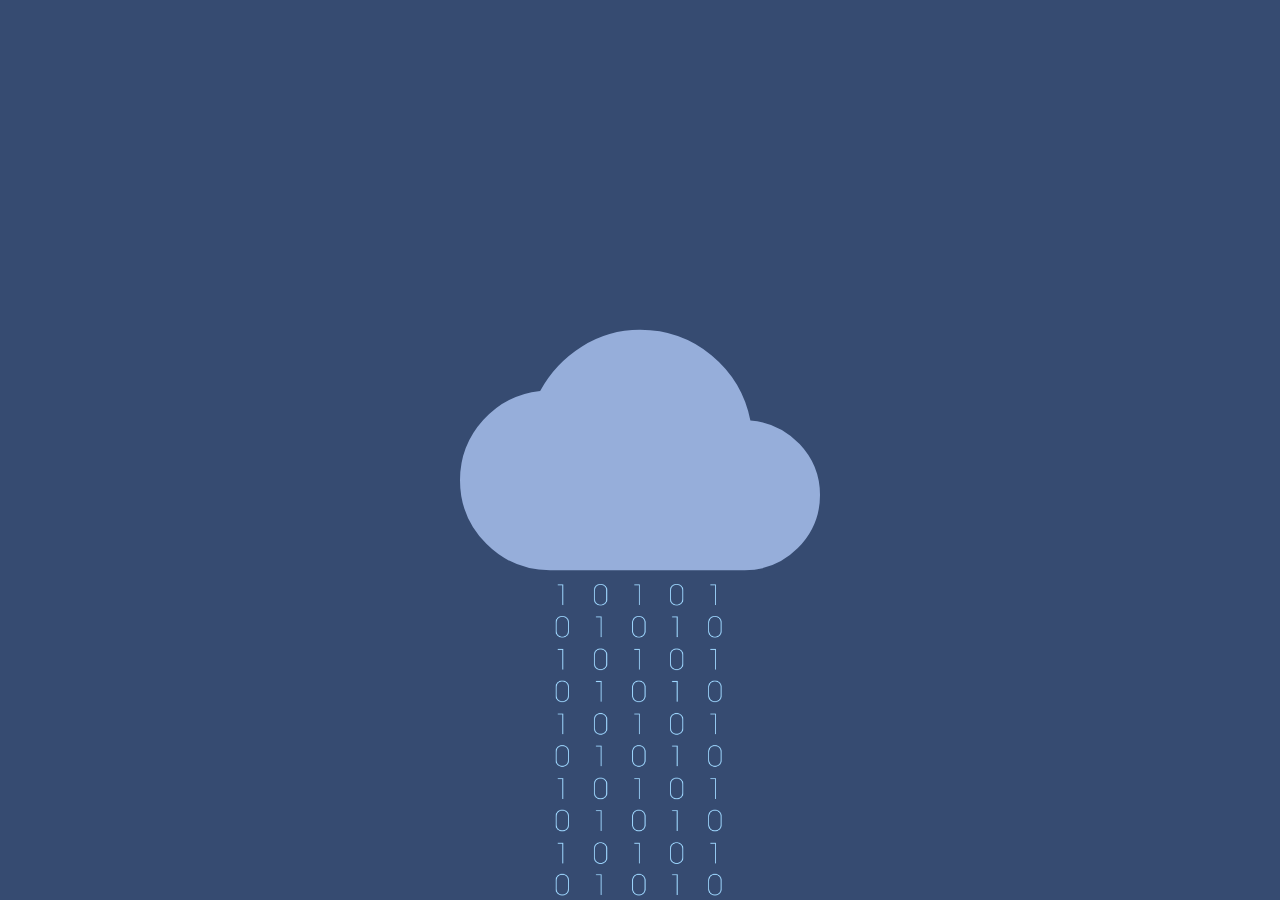
<file: tabs/main.html>
﻿<!DOCTYPE html>
<html>
<head>
    <meta charset="utf-8" name="viewport" content="width = device-width, initial-scale = 1.0">
    <!-- © Copyright 2018 - Elton Memishaj -->
    <title>Calendar</title>
    <!-- Import Material Icons Font -->
    <link rel="stylesheet" href="../css/material-icons.css">
    <!-- Material Design CSS -->
    <link rel="stylesheet" href="../css/materialize.css">
    <!-- Custom CSS -->
    <link rel="stylesheet" href="../css/custom.css">
    <!-- jQuery-UI CSS -->
    <link rel="stylesheet" href="../css/jquery-ui.min.css">
    <!-- jQuery -->
    <script type="text/javascript" src="../js/jquery-3.2.1.min.js"></script>
    <!-- jQuery-UI JS -->
    <script type="text/javascript" src="../js/jquery-ui.js"></script>
    <!-- Material Design Javascript -->
    <script type="text/javascript" src="../js/materialize.js"></script>
    <!-- Custom Javascript -->
    <script type="text/javascript" src="../js/custom.js"></script>
</head>
<body>
    <div id="main-wrapper" style="background-color: white; width: 100%; height: 100%; background-image: url(../images/background.png); background-size: cover; background-position: bottom;">
        <i class="material-icons absolute-center" style="color: #96aeda; font-size: 24rem;">cloud</i>
    </div>
</body>
</html>
</file>
<file: css/material-icons.css>
@font-face {
  font-family: 'Material Icons';
  font-style: normal;
  font-weight: 400;
  src: url('../fonts/MaterialIcons-Regular.eot');
  /* For IE6-8 */
  src: url('../fonts/MaterialIcons-Regular.woff2') format('woff2'), 
       url('../fonts/MaterialIcons-Regular.woff') format('woff'), 
       url('../fonts/MaterialIcons-Regular.ttf') format('truetype');
}
.material-icons {
  font-family: 'Material Icons';
  font-weight: normal;
  font-style: normal;
  font-size: 24px;
  /* Preferred icon size */
  display: inline-block;
  line-height: 1;
  text-transform: none;
  letter-spacing: normal;
  word-wrap: normal;
  white-space: nowrap;
  direction: ltr;
  /* Support for all WebKit browsers. */
  -webkit-font-smoothing: antialiased;
  /* Support for Safari and Chrome. */
  text-rendering: optimizeLegibility;
  /* Support for Firefox. */
  -moz-osx-font-smoothing: grayscale;
  /* Support for IE. */
  font-feature-settings: 'liga';
}
</file>
<file: css/custom.css>
* {
    margin: 0;
}
*, *:before, *:after {
    box-sizing: inherit;
}
html, body {
    box-sizing: border-box;
    font-family: 'Product Sans';
    width: 100%;
    height: 100%;
}
i {
    -webkit-touch-callout: none;
    -webkit-user-select: none;
    -khtml-user-select: none;
    -moz-user-select: none;
    -ms-user-select: none;
    user-select: none;
}
.material-grey-text {
	color: rgba(0, 0, 0, .54) !important;
}
.pixel-blue-text {
    color: #5e97f6 !important;
}
.absolute-center {
    position: absolute;
    top: 50%;
    left: 50%;
    transform: translate(-50%, -50%);
}
.bold {
    font-weight: bold !important;
}
.md-whiteframe-1dp {
    box-shadow:  0px 1px 3px 0px rgba(0, 0, 0, 0.2),
    0px 1px 1px 0px rgba(0, 0, 0, 0.14),
    0px 2px 1px -1px rgba(0, 0, 0, 0.12); }
.md-whiteframe-2dp {
    box-shadow:  0px 1px 5px 0px rgba(0, 0, 0, 0.2),
    0px 2px 2px 0px rgba(0, 0, 0, 0.14),
    0px 3px 1px -2px rgba(0, 0, 0, 0.12); }
.md-whiteframe-3dp {
    box-shadow:0px 1px 8px 0px rgba(0, 0, 0, 0.2),
    0px 3px 4px 0px rgba(0, 0, 0, 0.14),
    0px 3px 3px -2px rgba(0, 0, 0, 0.12); }
.md-whiteframe-4dp {
    box-shadow: 0px 2px 4px -1px rgba(0, 0, 0, 0.2),
    0px 4px 5px 0px rgba(0, 0, 0, 0.14),
    0px 1px 10px 0px rgba(0, 0, 0, 0.12); }
.md-whiteframe-5dp {
    box-shadow: 0px 3px 5px -1px rgba(0, 0, 0, 0.2),
    0px 5px 8px 0px rgba(0, 0, 0, 0.14),
    0px 1px 14px 0px rgba(0, 0, 0, 0.12); }
.md-whiteframe-6dp {
    box-shadow: 0px 3px 5px -1px rgba(0, 0, 0, 0.2),
    0px 6px 10px 0px rgba(0, 0, 0, 0.14),
    0px 1px 18px 0px rgba(0, 0, 0, 0.12); }
.md-whiteframe-7dp {
    box-shadow: 0px 4px 5px -2px rgba(0, 0, 0, 0.2),
    0px 7px 10px 1px rgba(0, 0, 0, 0.14),
    0px 2px 16px 1px rgba(0, 0, 0, 0.12); }
.md-whiteframe-8dp {
    box-shadow: 0px 5px 5px -3px rgba(0, 0, 0, 0.2),
    0px 8px 10px 1px rgba(0, 0, 0, 0.14),
    0px 3px 14px 2px rgba(0, 0, 0, 0.12); }
.md-whiteframe-9dp {
    box-shadow: 0px 5px 6px -3px rgba(0, 0, 0, 0.2),
    0px 9px 12px 1px rgba(0, 0, 0, 0.14),
    0px 3px 16px 2px rgba(0, 0, 0, 0.12); }
.md-whiteframe-10dp {
    box-shadow: 0px 6px 6px -3px rgba(0, 0, 0, 0.2),
    0px 10px 14px 1px rgba(0, 0, 0, 0.14),
    0px 4px 18px 3px rgba(0, 0, 0, 0.12); }
.md-whiteframe-11dp {
    box-shadow: 0px 6px 7px -4px rgba(0, 0, 0, 0.2),
    0px 11px 15px 1px rgba(0, 0, 0, 0.14),
    0px 4px 20px 3px rgba(0, 0, 0, 0.12); }
.md-whiteframe-12dp {
    box-shadow: 0px 7px 8px -4px rgba(0, 0, 0, 0.2),
    0px 12px 17px 2px rgba(0, 0, 0, 0.14),
    0px 5px 22px 4px rgba(0, 0, 0, 0.12); }
.md-whiteframe-13dp {
    box-shadow: 0px 7px 8px -4px rgba(0, 0, 0, 0.2),
    0px 13px 19px 2px rgba(0, 0, 0, 0.14),
    0px 5px 24px 4px rgba(0, 0, 0, 0.12); }
.md-whiteframe-14dp {
    box-shadow: 0px 7px 9px -4px rgba(0, 0, 0, 0.2),
    0px 14px 21px 2px rgba(0, 0, 0, 0.14),
    0px 5px 26px 4px rgba(0, 0, 0, 0.12); }
.md-whiteframe-15dp {
    box-shadow: 0px 8px 9px -5px rgba(0, 0, 0, 0.2),
    0px 15px 22px 2px rgba(0, 0, 0, 0.14),
    0px 6px 28px 5px rgba(0, 0, 0, 0.12); }
.md-whiteframe-16dp {
    box-shadow: 0px 8px 10px -5px rgba(0, 0, 0, 0.2),
    0px 16px 24px 2px rgba(0, 0, 0, 0.14),
    0px 6px 30px 5px rgba(0, 0, 0, 0.12); }
.md-whiteframe-17dp {
    box-shadow: 0px 8px 11px -5px rgba(0, 0, 0, 0.2),
    0px 17px 26px 2px rgba(0, 0, 0, 0.14),
    0px 6px 32px 5px rgba(0, 0, 0, 0.12); }
.md-whiteframe-18dp {
    box-shadow: 0px 9px 11px -5px rgba(0, 0, 0, 0.2),
    0px 18px 28px 2px rgba(0, 0, 0, 0.14),
    0px 7px 34px 6px rgba(0, 0, 0, 0.12); }
.md-whiteframe-19dp {
    box-shadow: 0px 9px 12px -6px rgba(0, 0, 0, 0.2),
    0px 19px 29px 2px rgba(0, 0, 0, 0.14),
    0px 7px 36px 6px rgba(0, 0, 0, 0.12); }
.md-whiteframe-20dp {
    box-shadow: 0px 10px 13px -6px rgba(0, 0, 0, 0.2),
    0px 20px 31px 3px rgba(0, 0, 0, 0.14),
    0px 8px 38px 7px rgba(0, 0, 0, 0.12); }
.md-whiteframe-21dp {
    box-shadow: 0px 10px 13px -6px rgba(0, 0, 0, 0.2),
    0px 21px 33px 3px rgba(0, 0, 0, 0.14),
    0px 8px 40px 7px rgba(0, 0, 0, 0.12); }
.md-whiteframe-22dp {
    box-shadow: 0px 10px 14px -6px rgba(0, 0, 0, 0.2),
    0px 22px 35px 3px rgba(0, 0, 0, 0.14),
    0px 8px 42px 7px rgba(0, 0, 0, 0.12); }
.md-whiteframe-23dp {
    box-shadow: 0px 11px 14px -7px rgba(0, 0, 0, 0.2),
    0px 23px 36px 3px rgba(0, 0, 0, 0.14),
    0px 9px 44px 8px rgba(0, 0, 0, 0.12); }
.md-whiteframe-24dp {
    box-shadow: 0px 11px 15px -7px rgba(0, 0, 0, 0.2),
    0px 24px 38px 3px rgba(0, 0, 0, 0.14),
    0px 9px 46px 8px rgba(0, 0, 0, 0.12); }
</file>
